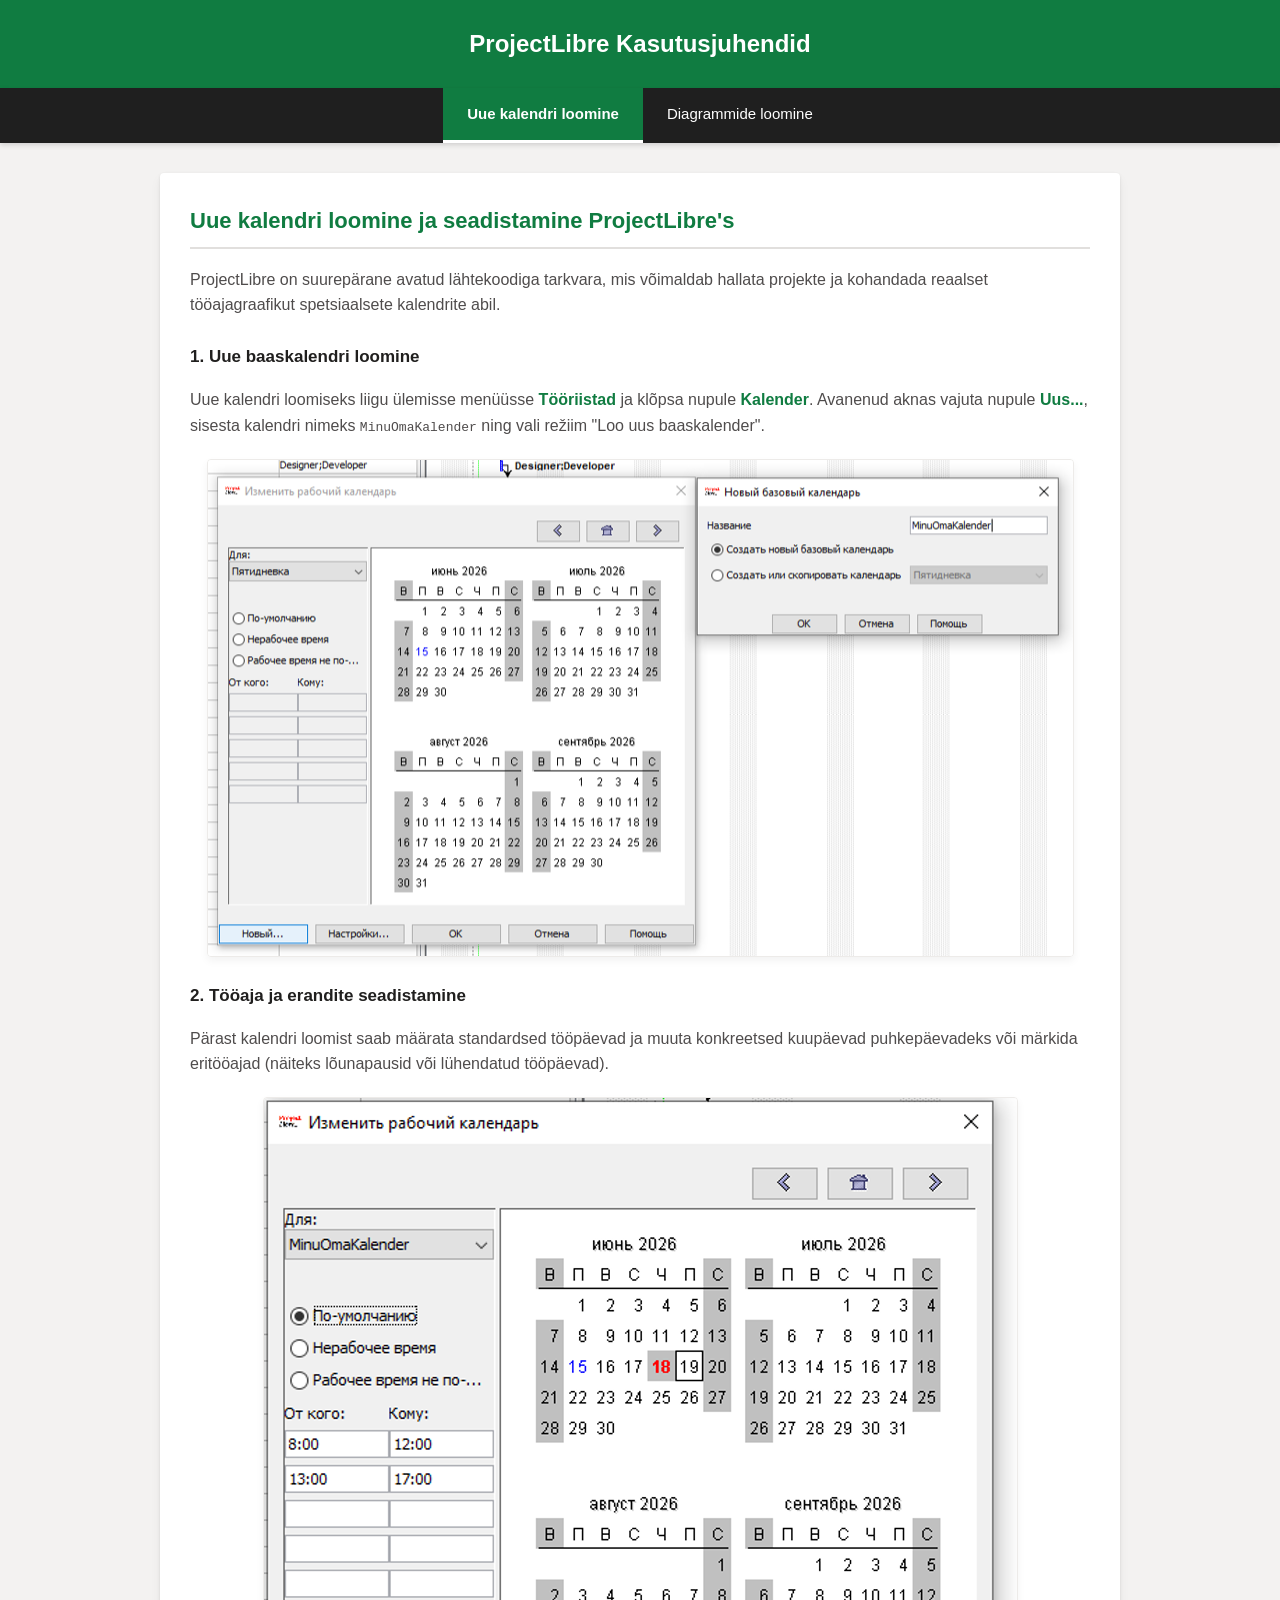
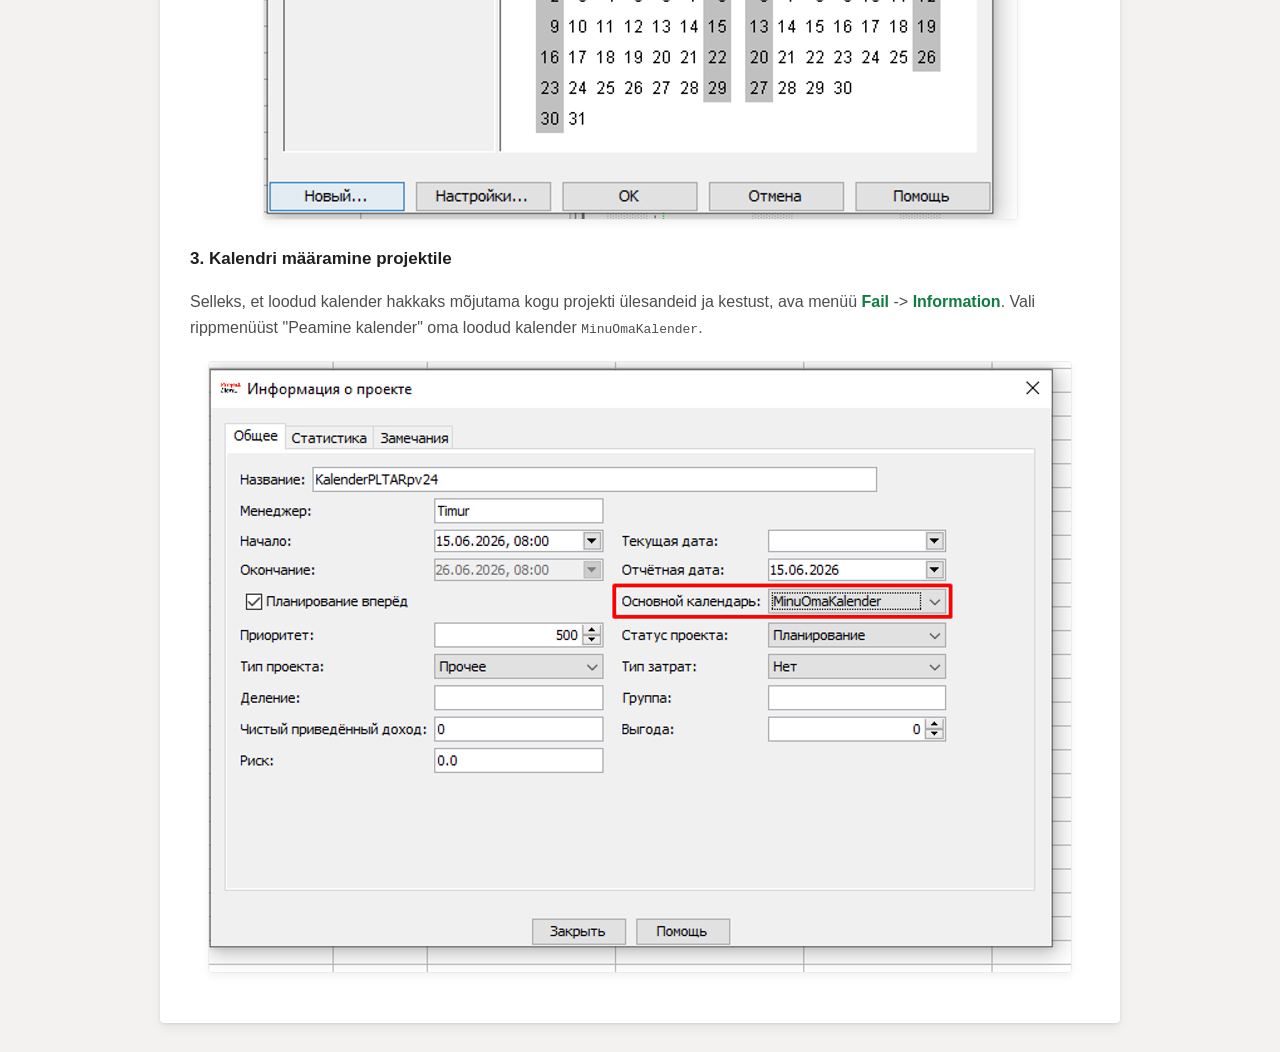
<file: index.html>
<!DOCTYPE html>
<html lang="et">
<head>
    <meta charset="UTF-8">
    <meta name="viewport" content="width=device-width, initial-scale=1.0">
    <title>ProjectLibre - Kalendri loomine (TARpv24)</title>
    <link rel="stylesheet" href="style.css">
</head>
<body>
    <header>
        <h1>ProjectLibre Kasutusjuhendid</h1>
    </header>

    <nav class="navbar">
        <a href="index.html" class="active">Uue kalendri loomine</a>
        <a href="diagramm.html">Diagrammide loomine</a>
    </nav>

    <main>
        <section id="kalender">
            <h2>Uue kalendri loomine ja seadistamine ProjectLibre's</h2>
            <p>ProjectLibre on suurepärane avatud lähtekoodiga tarkvara, mis võimaldab hallata projekte ja kohandada reaalset tööajagraafikut spetsiaalsete kalendrite abil.</p>
            
            <h3>1. Uue baaskalendri loomine</h3>
            <p>Uue kalendri loomiseks liigu ülemisse menüüsse <strong>Tööriistad</strong> ja klõpsa nupule <strong>Kalender</strong>. Avanenud aknas vajuta nupule <strong>Uus...</strong>, sisesta kalendri nimeks <code>MinuOmaKalender</code> ning vali režiim "Loo uus baaskalender".</p>
            <img src="images/libre_kalender1.png" alt="ProjectLibre uue kalendri loomine">

            <h3>2. Tööaja ja erandite seadistamine</h3>
            <p>Pärast kalendri loomist saab määrata standardsed tööpäevad ja muuta konkreetsed kuupäevad puhkepäevadeks või märkida eritööajad (näiteks lõunapausid või lühendatud tööpäevad).</p>
            <img src="images/libre_kalender2.png" alt="Kalendri tööaegade muutmine">

            <h3>3. Kalendri määramine projektile</h3>
            <p>Selleks, et loodud kalender hakkaks mõjutama kogu projekti ülesandeid ja kestust, ava menüü <strong>Fail</strong> -> <strong>Information</strong>. Vali rippmenüüst "Peamine kalender" oma loodud kalender <code>MinuOmaKalender</code>.</p>
            <img src="images/libre_kalender3.png" alt="Kalendri sidumine projektiga">
        </section>
    </main>
</body>
</html>
</file>
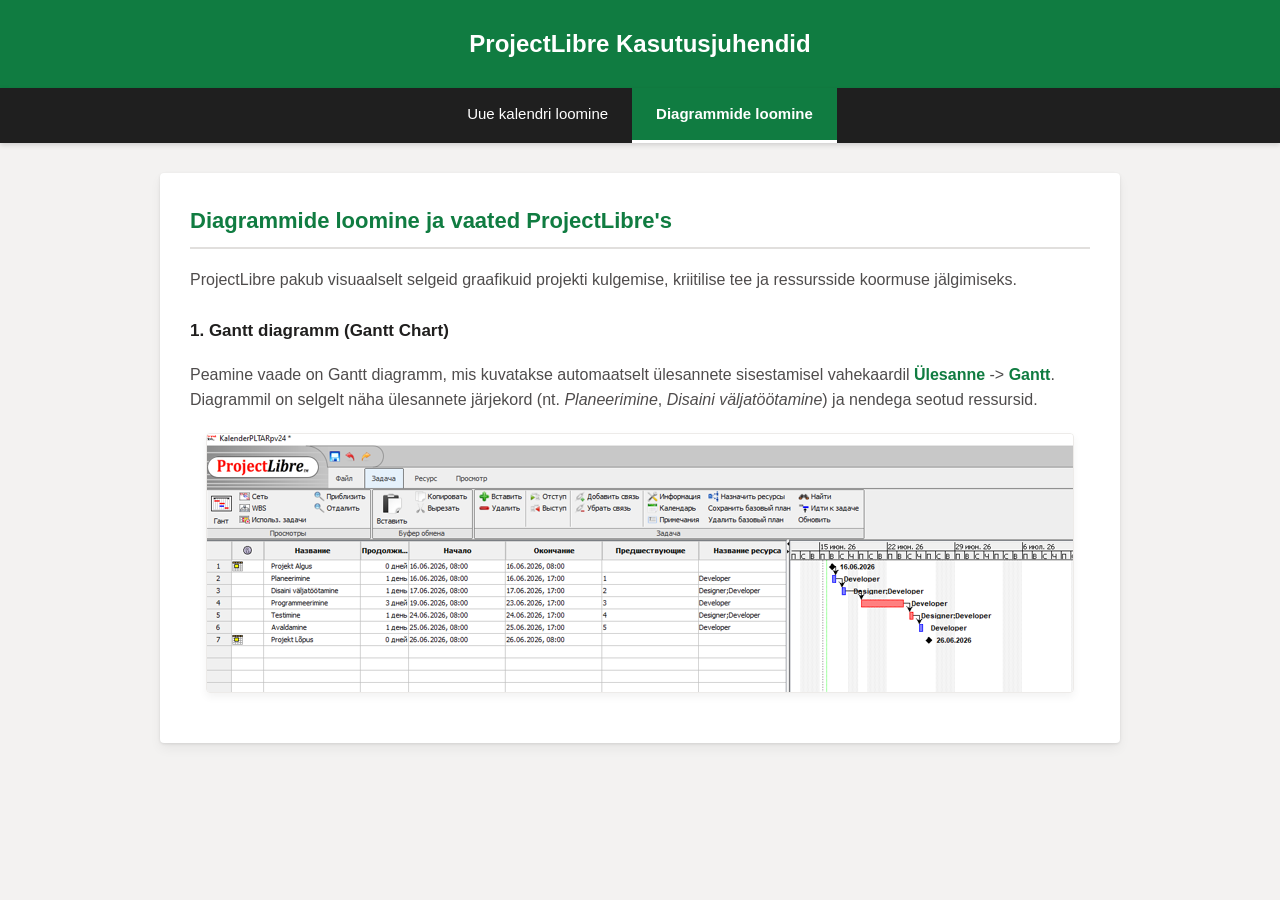
<file: diagramm.html>
<!DOCTYPE html>
<html lang="et">
<head>
    <meta charset="UTF-8">
    <title>ProjectLibre - Diagrammid (TARpv24)</title>
    <link rel="stylesheet" href="style.css">
</head>
<body>
    <header>
        <h1>ProjectLibre Kasutusjuhendid</h1>
    </header>

    <nav class="navbar">
        <a href="index.html">Uue kalendri loomine</a>
        <a href="diagramm.html" class="active">Diagrammide loomine</a>
    </nav>

    <main>
        <h2>Diagrammide loomine ja vaated ProjectLibre's</h2>
        <p>ProjectLibre pakub visuaalselt selgeid graafikuid projekti kulgemise, kriitilise tee ja ressursside koormuse jälgimiseks.</p>
        
        <h3>1. Gantt diagramm (Gantt Chart)</h3>
        <p>Peamine vaade on Gantt diagramm, mis kuvatakse automaatselt ülesannete sisestamisel vahekaardil <strong>Ülesanne</strong> -> <strong>Gantt</strong>. Diagrammil on selgelt näha ülesannete järjekord (nt. <em>Planeerimine</em>, <em>Disaini väljatöötamine</em>) ja nendega seotud ressursid.</p>
        <img src="images/libre_diagramm.png" alt="ProjectLibre Gantt diagrammi vaade">
    </main>
</body>
</html>
</file>
<file: style.css>
body {
    font-family: 'Segoe UI', Tahoma, Geneva, Verdana, sans-serif;
    line-height: 1.6;
    margin: 0;
    padding: 0;
    background-color: #f3f2f1;
    color: #323130;
}

header {
    background-color: #107c41; 
    color: white;
    text-align: center;
    padding: 25px 10px;
}

header h1 {
    margin: 0;
    font-size: 24px;
    font-weight: 600;
}


.navbar {
    background-color: #1f1f1f; 
    display: flex;
    justify-content: center;
    box-shadow: 0 2px 5px rgba(0,0,0,0.15);
}

.navbar a {
    color: #ffffff;
    text-decoration: none; 
    padding: 14px 24px;
    font-size: 15px;
    font-weight: 500;
    transition: background-color 0.2s ease, color 0.2s ease;
}


.navbar a:hover {
    background-color: #107c41; 
    color: #ffffff;
}


.navbar a.active {
    background-color: #107c41;
    border-bottom: 3px solid #ffffff;
    font-weight: bold;
}


main {
    max-width: 900px;
    margin: 30px auto;
    padding: 30px;
    background: #ffffff;
    border-radius: 4px;
    box-shadow: 0 1px 3px rgba(0,0,0,0.1), 0 6px 12px rgba(0,0,0,0.05);
}


h2 {
    color: #107c41;
    border-bottom: 2px solid #e1dfdd;
    padding-bottom: 8px;
    margin-top: 0;
    font-size: 22px;
}

h3 {
    color: #201f1e;
    margin-top: 25px;
    font-size: 17px;
}


p {
    margin: 10px 0;
    color: #4f4c4c;
}

strong {
    color: #107c41;
}


img {
    max-width: 100%;
    height: auto;
    display: block;
    margin: 20px auto;
    border: 1px solid #edebe9;
    border-radius: 4px;
    box-shadow: 0 4px 8px rgba(0,0,0,0.05);
}
</file>
